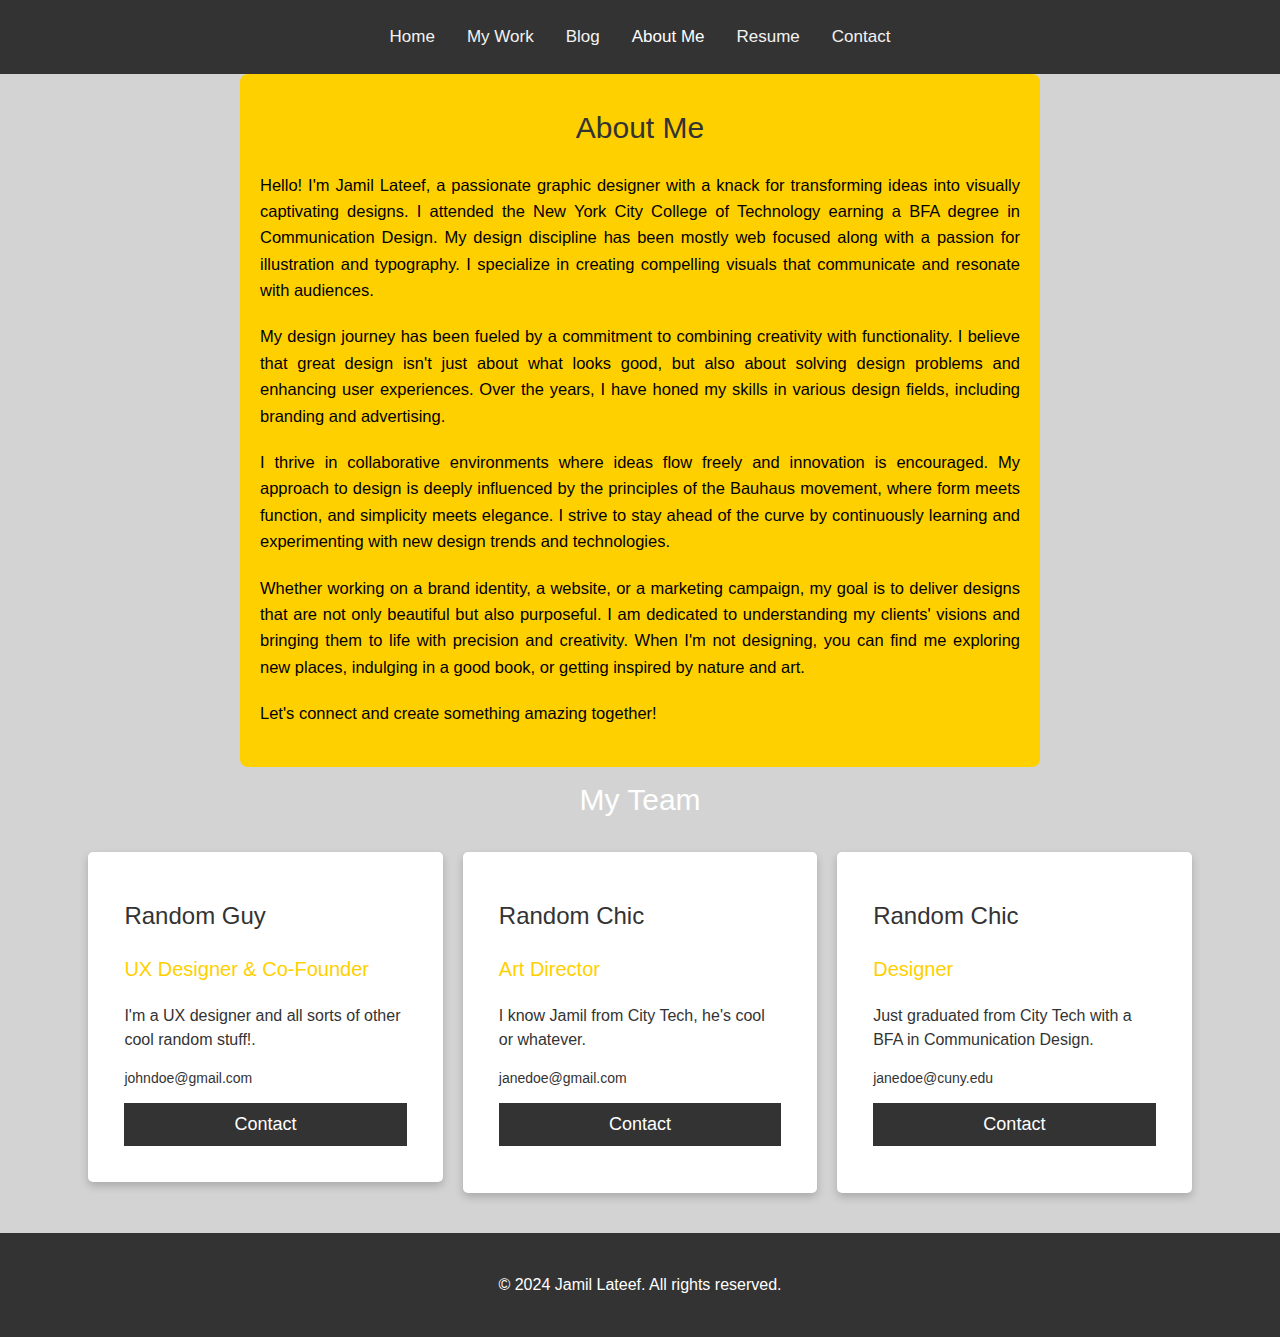
<file: about.html>
<!DOCTYPE html>
<html lang="en">
<head>
    <meta charset="UTF-8">
    <title>JamilLateef.com - About Me</title>
    <meta name="viewport" content="width=device-width, initial-scale=1">
    <meta name="description" content="About Jamil Lateef.">
    <link rel="stylesheet" href="https://www.w3schools.com/w3css/4/w3.css">
    <link rel="stylesheet" href="css/my-styles.css">
</head>
<body>
    <div>
        <header>
            <div class="topnav">
                <a href="index.html">Home</a>
                <a href="index.html#my-work">My Work</a>
                <a href="blog.html">Blog</a>
                <a class="active" href="about.html">About Me</a>
                <a href="resume.html">Resume</a>
                <a href="contact.html">Contact</a>
            </div>
        </header>

        <div class="about-section">
            <h2>About Me</h2>
            <p>Hello! I'm Jamil Lateef, a passionate graphic designer with a knack for transforming ideas into visually captivating designs. 
               I attended the New York City College of Technology earning a BFA degree in Communication Design. My design discipline has been mostly web focused along with a passion for illustration and typography.
               I specialize in creating compelling visuals that communicate and resonate with audiences.</p>
            <p>My design journey has been fueled by a commitment to combining creativity with functionality. I believe that great design isn't just about what looks good, 
                but also about solving design problems and enhancing user experiences. Over the years, I have honed my skills in various design fields, including branding and advertising.</p>
            <p>I thrive in collaborative environments where ideas flow freely and innovation is encouraged. My approach to design is deeply influenced by the principles of the Bauhaus movement, 
                where form meets function, and simplicity meets elegance. I strive to stay ahead of the curve by continuously learning and experimenting with new design trends and technologies.</p>
            <p>Whether working on a brand identity, a website, or a marketing campaign, my goal is to deliver designs that are not only beautiful but also purposeful. 
                I am dedicated to understanding my clients' visions and bringing them to life with precision and creativity. When I'm not designing, you can find me exploring new places, 
                indulging in a good book, or getting inspired by nature and art.</p>
            <p>Let's connect and create something amazing together!</p>
          </div>
          

        <h2 style="text-align:center">My Team</h2>
        <div class="row">
            <div class="column">
                <div class="card">
                  <div class="container">
                    <h2 class="member-name">Random Guy</h2>
                    <p class="title">UX Designer & Co-Founder</p>
                    <p class="description">I'm a UX designer and all sorts of other cool random stuff!.</p>
                    <p class="email">johndoe@gmail.com</p>
                    <button class="button">Contact</button>
                  </div>
                </div>
              </div>
              

            <div class="column">
                <div class="card">
                    <div class="container">
                        <h2 class="member-name">Random Chic</h2>
                        <p class="title">Art Director</p>
                        <p class="description">I know Jamil from City Tech, he's cool or whatever.</p>
                        <p class="email">janedoe@gmail.com</p>
                        <p><button class="button">Contact</button></p>
                    </div>
                </div>
            </div>

            <div class="column">
                <div class="card">
                    <div class="container">
                        <h2 class="member-name">Random Chic</h2>
                        <p class="title">Designer</p>
                        <p class="description">Just graduated from City Tech with a BFA in Communication Design.</p>
                        <p class="email">janedoe@cuny.edu</p>
                        <p><button class="button">Contact</button></p>
                    </div>
                </div>
            </div>
        </div>

        <div class="footer">
            <p>&copy; 2024 Jamil Lateef. All rights reserved.</p>
        </div>
    </div>
</body>
</html>
</file>
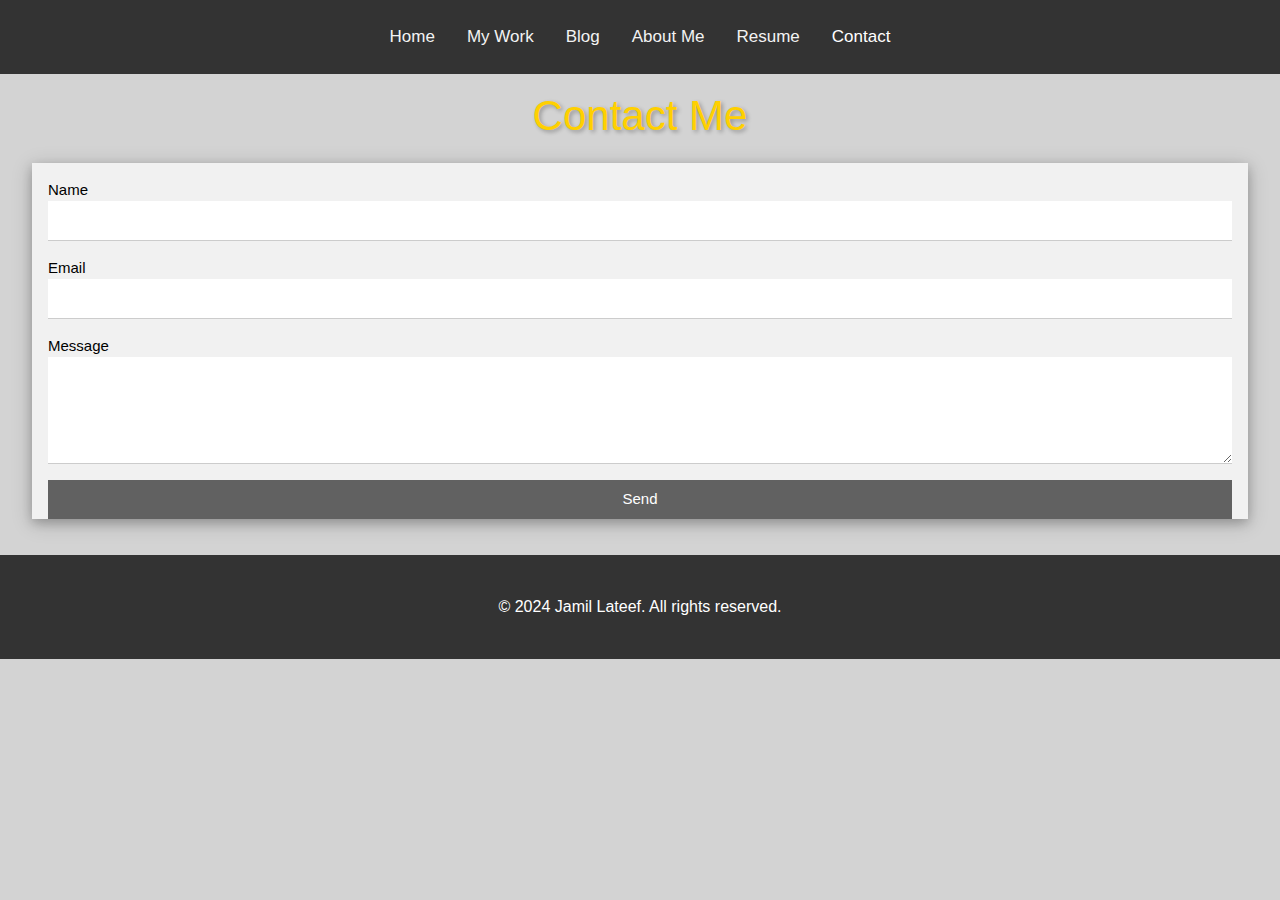
<file: contact.html>
<!DOCTYPE html>
<html lang="en">
<head>
    <meta charset="UTF-8">
    <title>JamilLateef.com</title>
    <meta name="viewport" content="width=device-width, initial-scale=1">
    <meta name="description" content="Contact Jamil through this form.">
    <link rel="stylesheet" href="https://www.w3schools.com/w3css/4/w3.css">
    <link rel="stylesheet" href="css/my-styles.css">
</head>
<body>
    <div>
        <header>
            <div class="topnav">
                <a href="index.html">Home</a>
                <a href="index.html#my-work">My Work</a>
                <a href="blog.html">Blog</a>
                <a href="about.html">About Me</a>
                <a href="resume.html">Resume</a>
                <a class="active" href="contact.html">Contact</a>
            </div>
        </header>

        <div class="w3-container">
            <h1 class="contact-headline">Contact Me</h1>
            <form action="https://formsubmit.co/jlateefdiaspora@gmail.com" method="POST" class="w3-container w3-card-4 w3-light-grey w3-text-black w3-margin">
                <div class="w3-section">
                    <label>Name</label>
                    <input class="w3-input" type="text" name="name" required>
                </div>
                <div class="w3-section">
                    <label>Email</label>
                    <input class="w3-input" type="email" name="email" required>
                </div>
                <div class="w3-section">
                    <label>Message</label>
                    <textarea class="w3-input" name="message" rows="4" required></textarea>
                </div>
                <button type="submit" class="w3-button w3-block w3-dark-grey">Send</button>
            </form>
        </div>

        <div class="footer">
            <p>&copy; 2024 Jamil Lateef. All rights reserved.</p>
        </div>
    </div>
</body>
</html>
</file>
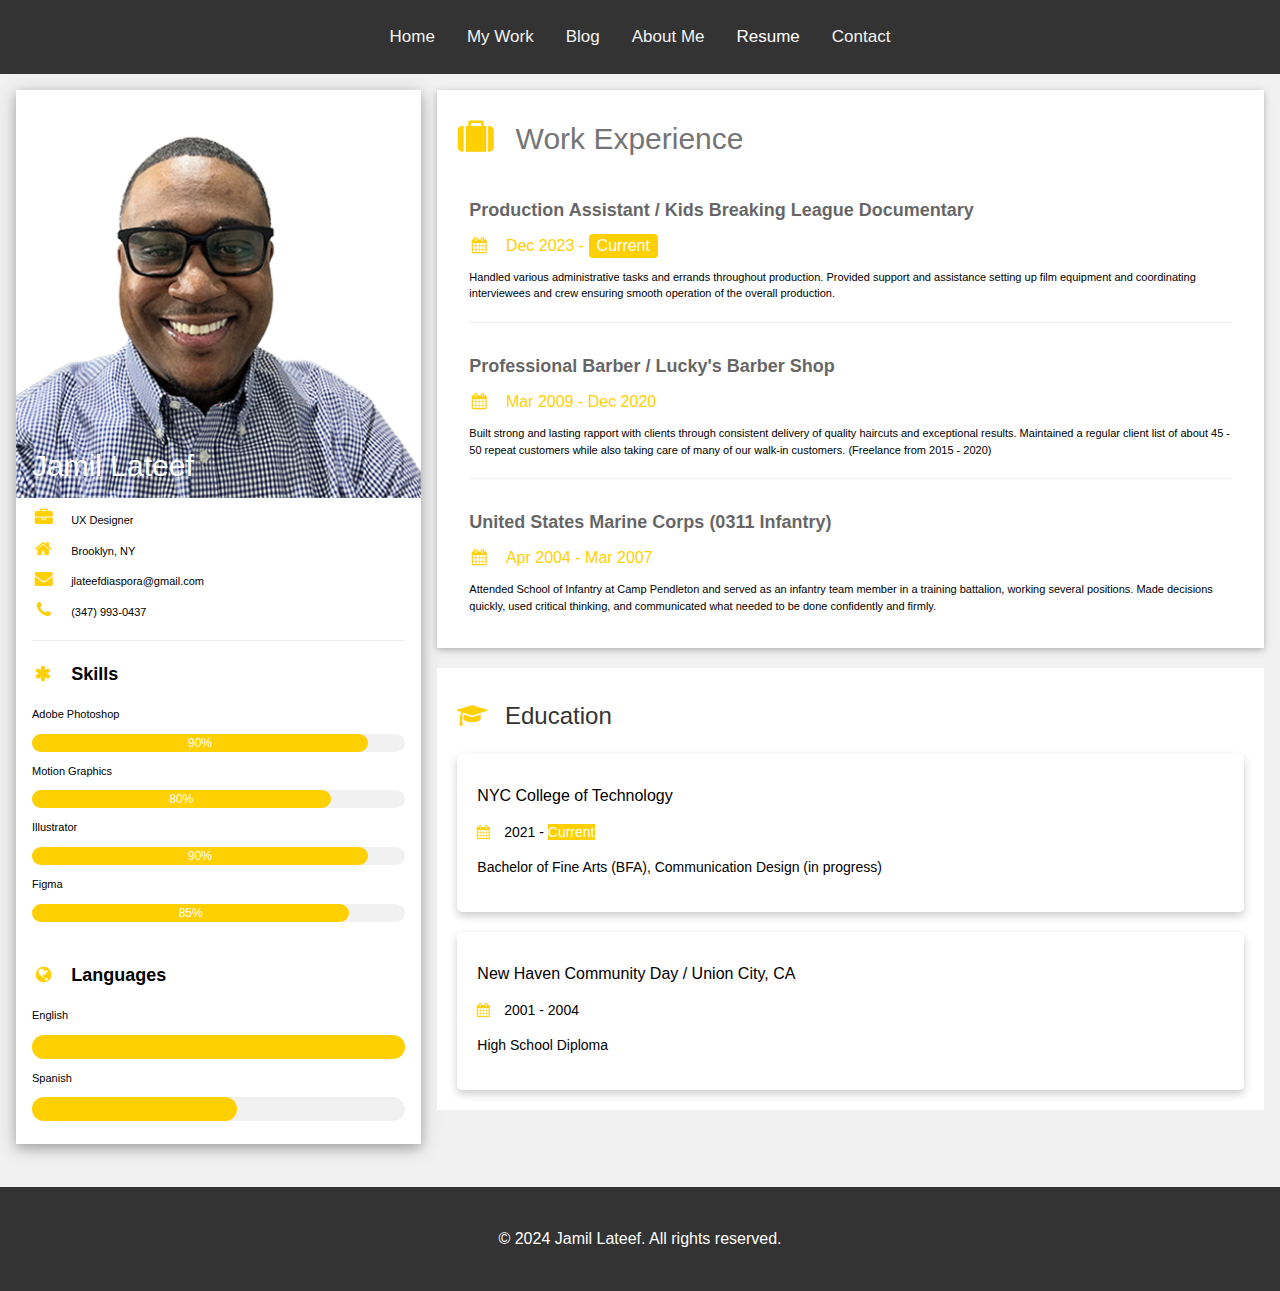
<file: resume.html>
<!DOCTYPE html>

<html lang="en">
    <head>
        <title>JamilLateef.com - Resume</title>
        <meta charset="UTF-8">
        <meta name="viewport" content="width=device-width, initial-scale=1">
        <link rel="stylesheet" href="https://www.w3schools.com/w3css/4/w3.css">
        <link rel="stylesheet" href="https://cdnjs.cloudflare.com/ajax/libs/font-awesome/4.7.0/css/font-awesome.min.css">
        <link rel="stylesheet" href="css/my-styles.css">
    </head>

    <body class="w3-light-grey">
        <header>
            <div class="topnav">
                <a href="index.html">Home</a>
                <a href="index.html#my-work">My Work</a>
                <a href="blog.html">Blog</a>
                <a href="about.html">About Me</a>
                <a class="active" href="resume.html">Resume</a>
                <a href="contact.html">Contact</a>
            </div>
        </header>

        <!-- Page Container -->
        <div class="w3-content w3-margin-top" style="max-width:1400px;">

            <!-- The Grid -->
            <div class="w3-row-padding">

                <!-- Left Column -->
                <div class="w3-third">
                    <div class="w3-white w3-text-grey w3-card-4">
                        <div class="w3-display-container">
                            <img src="assets/ePort.png" style="width:100%" alt="Avatar">
                            <div class="w3-display-bottomleft w3-container w3-text-black">
                                <h2>Jamil Lateef</h2>
                            </div>
                        </div>
                        <div class="w3-container">
                            <p><i class="fa fa-briefcase fa-fw w3-margin-right w3-large w3-text-teal"></i>UX Designer</p>
                            <p><i class="fa fa-home fa-fw w3-margin-right w3-large w3-text-teal"></i>Brooklyn, NY</p>
                            <p><i class="fa fa-envelope fa-fw w3-margin-right w3-large w3-text-teal"></i>jlateefdiaspora@gmail.com</p>
                            <p><i class="fa fa-phone fa-fw w3-margin-right w3-large w3-text-teal"></i>(347) 993-0437</p>
                            <hr>

                            <p class="w3-large"><b><i class="fa fa-asterisk fa-fw w3-margin-right w3-text-teal"></i>Skills</b></p>
                            <p>Adobe Photoshop</p>
                            <div class="w3-light-grey w3-round-xlarge w3-small">
                                <div class="w3-container w3-center w3-round-xlarge w3-teal" style="width:90%">90%</div>
                            </div>
                            <p>Motion Graphics</p>
                            <div class="w3-light-grey w3-round-xlarge w3-small">
                                <div class="w3-container w3-center w3-round-xlarge w3-teal" style="width:80%">
                                    <div class="w3-center w3-text-white">80%</div>
                                </div>
                            </div>
                            <p>Illustrator</p>
                            <div class="w3-light-grey w3-round-xlarge w3-small">
                                <div class="w3-container w3-center w3-round-xlarge w3-teal" style="width:90%">90%</div>
                            </div>
                            <p>Figma</p>
                            <div class="w3-light-grey w3-round-xlarge w3-small">
                                <div class="w3-container w3-center w3-round-xlarge w3-teal" style="width:85%">85%</div>
                            </div>
                            <br>

                            <p class="w3-large w3-text-theme"><b><i class="fa fa-globe fa-fw w3-margin-right w3-text-teal"></i>Languages</b></p>
                            <p>English</p>
                            <div class="w3-light-grey w3-round-xlarge">
                                <div class="w3-round-xlarge w3-teal" style="height:24px;width:100%"></div>
                            </div>
                            <p>Spanish</p>
                            <div class="w3-light-grey w3-round-xlarge">
                                <div class="w3-round-xlarge w3-teal" style="height:24px;width:55%"></div>
                            </div>
                            <br>
                        </div>
                    </div>
                    <br>
                <!-- End Left Column -->
                </div>

                <!-- Right Column -->
                <div class="w3-twothird">
                    <div class="w3-container w3-card w3-white w3-margin-bottom">
                        <h2 class="w3-text-grey w3-padding-16"><i class="fa fa-suitcase fa-fw w3-margin-right w3-xxlarge w3-text-teal"></i>Work Experience</h2>
                        <div class="w3-container">
                            <h5 class="w3-opacity"><b>Production Assistant / Kids Breaking League Documentary</b></h5>
                            <h6 class="w3-text-teal"><i class="fa fa-calendar fa-fw w3-margin-right"></i>Dec 2023 - <span class="w3-tag w3-teal w3-round">Current</span></h6>
                            <p>Handled various administrative tasks and errands throughout production. Provided support and assistance setting up film equipment and coordinating interviewees and crew ensuring smooth operation of the overall production.</p>
                            <hr>
                        </div>
                        <div class="w3-container">
                            <h5 class="w3-opacity"><b>Professional Barber / Lucky's Barber Shop</b></h5>
                            <h6 class="w3-text-teal"><i class="fa fa-calendar fa-fw w3-margin-right"></i>Mar 2009 - Dec 2020</h6>
                            <p>Built strong and lasting rapport with clients through consistent delivery of quality haircuts and exceptional results. Maintained a regular client list of about 45 - 50 repeat customers while also taking care of many of our walk-in customers. (Freelance from 2015 - 2020)</p>
                            <hr>  
                        </div>
                        <div class="w3-container">
                            <h5 class="w3-opacity"><b>United States Marine Corps (0311 Infantry)</b></h5>
                            <h6 class="w3-text-teal"><i class="fa fa-calendar fa-fw w3-margin-right"></i>Apr 2004 - Mar 2007</h6>
                            <p>Attended School of Infantry at Camp Pendleton and served as an infantry team member in a training battalion, 
                                working several positions. Made decisions quickly, used critical thinking, 
                                and communicated what needed to be done confidently and firmly.</p><br>
                        </div>
                    </div>
           
                    <div class="education-section">
                        <h2><i class="fa fa-graduation-cap"></i> Education</h2>
                        <!-- Add your education details here -->
                        <div class="card">
                          <h5>NYC College of Technology</h5>
                          <p><i class="fa fa-calendar"></i> 2021 - <span class="current">Current</span></p>
                          <p>Bachelor of Fine Arts (BFA), Communication Design (in progress)</p>
                        </div>
                        <div class="card">
                          <h5>New Haven Community Day / Union City, CA</h5>
                          <p><i class="fa fa-calendar"></i> 2001 - 2004</p>
                          <p>High School Diploma</p>
                        </div>
                      </div>
                      
                      
                <!-- End Right Column -->
                </div>
            <!-- End Grid -->
            </div>
        <!-- End Page Container -->
        </div>

        <div class="footer">
            <p>&copy; 2024 Jamil Lateef. All rights reserved.</p>
        </div>
</file>
<file: css/my-styles.css>
/* General Styles */
* {
  font-family: 'Araboto Regular', Arial, sans-serif;
  color: #000000;
  box-sizing: border-box;
}

/* Header Styles */
header {
  background-color: #333333;
  padding: 10px 0;
  display: flex;
  justify-content: center;
  align-items: center;
}

/* Navigation Styles */
.topnav {
  overflow: hidden;
  background-color: #333333;
  display: flex;
  justify-content: center;
}

.topnav a {
  float: none; /* Disable the float */
  color: #f2f2f2;
  text-align: center;
  padding: 14px 16px;
  text-decoration: none;
  font-size: 17px;
}

.topnav a:hover {
  background-color: #FFD000; /* Changed my hover background color to specefied yellow */
  color: black;
}

.topnav a.active {
  background-color: #333333; /* Match the background color */
  color: white;
}

/* Welcome Section */

.welcome-section {
  padding: 100px 20px;
  text-align: center;
  background-color: #D3D3D3;
}

.welcome-section img {
  border-radius: 50%;
  width: 300px;
  height: 300px;
  object-fit: cover;
}

.welcome-section h1 {
  font-family: 'Araboto Black', Arial, sans-serif;
  font-size: 50px;
  color: #333333;
  margin: 20px 0 10px 0;
}

.welcome-section p {
  font-family: 'Araboto Regular', Arial, sans-serif;
  font-size: 20px;
  color: #333333;
  background-color: #FFD000; /* Add yellow background color */
  display: inline-block; /* Fit the background color to the text width */
  padding: 5px; /* Add some padding for better appearance */
}

/* Slideshow container */
.slideshow-container {
  max-width: 1000px;
  position: relative;
  margin: auto;
}

/* Full-width images */
.mySlides img {
  width: 100%;
  height: auto;
  max-height: 500px;
  object-fit: contain;
}

.mySlides {
  display: none;
}

.fade {
  animation-name: fade;
  animation-duration: 1.5s;
}

@keyframes fade {
  from {opacity: .4} 
  to {opacity: 1}
}

.prev, .next {
  cursor: pointer;
  position: absolute;
  top: 50%;
  width: auto;
  margin-top: -22px;
  padding: 16px;
  color: white;
  font-weight: bold;
  font-size: 18px;
  transition: 0.6s ease;
  border-radius: 0 3px 3px 0;
  user-select: none;
}

.next {
  right: 0;
  border-radius: 3px 0 0 3px;
}

.prev:hover, .next:hover {
  background-color: rgba(0,0,0,0.8);
}

.numbertext {
  color: #f2f2f2;
  font-size: 12px;
  padding: 8px 12px;
  position: absolute;
  top: 0;
}

.dot {
  cursor: pointer;
  height: 15px;
  width: 15px;
  margin: 0 2px;
  background-color: #bbb;
  border-radius: 50%;
  display: inline-block;
  transition: background-color 0.6s ease;
}

.active, .dot:hover {
  background-color: #717171;
}

.modal {
  display: none;
  position: fixed;
  z-index: 1;
  padding-top: 60px;
  left: 0;
  top: 0;
  width: 100%;
  height: 100%;
  overflow: auto;
  background-color: rgb(0,0,0);
  background-color: rgba(0,0,0,0.9);
}

.modal-content {
  margin: auto;
  display: block;
  width: 80%;
  max-width: 700px;
}

#caption {
  margin: auto;
  display: block;
  width: 80%;
  max-width: 700px;
  text-align: center;
  color: #ccc;
  padding: 10px 0;
  height: 150px;
}

.modal-content, #caption {  
  animation-name: zoom;
  animation-duration: 0.6s;
}

@keyframes zoom {
  from {transform: scale(0)} 
  to {transform: scale(1)}
}

.close {
  position: absolute;
  top: 15px;
  right: 35px;
  color: #f1f1f1;
  font-size: 40px;
  font-weight: bold;
  transition: 0.3s;
}

.close:hover,
.close:focus {
  color: #bbb;
  text-decoration: none;
  cursor: pointer;
}

h1, .my-work-heading {
  font-family: 'Araboto Black', Arial, sans-serif;
  font-size: 50px;
  color: #333333;
  text-align: center;
}

h2 {
  font-family: 'Araboto Medium', Arial, sans-serif;
  font-size: 30px;
  color: #FFFFFF;
}

p {
  font-family: 'Araboto Regular', Arial, sans-serif;
  font-size: 11px;
  color: #000000;
}

body {
  background-color: #D3D3D3;
}

footer {
  background-color: #000000;
  color: #FFFFFF;
  text-align: center;
  padding: 16px;
}

/* About Section */

.about-section {
  background-color: #FFD000; /* My style guide's background color */
  padding: 20px;
  border-radius: 8px;
  max-width: 800px;
  margin: 0 auto;
  color: #333333; /* My style guide's text color */
  font-family: 'Araboto Regular', Arial, sans-serif;
  line-height: 1.6;
}

.about-section h2 {
  text-align: center;
  font-size: 2em;
  color: #333333; /* My style guide's heading color */
  margin-bottom: 20px;
}

.about-section p {
  text-align: justify;
  margin-bottom: 20px;
  font-size: 1.1em;
}



/* Team Section */

.row {
  display: flex;
  justify-content: center;
  flex-wrap: wrap;
}

.column {
  flex: 30%;
  max-width: 30%;
  padding: 0 10px;
  margin-bottom: 20px;
}

.column img {
  margin-top: 8px;
  vertical-align: middle;
}

.card {
  box-shadow: 0 4px 8px 0 rgba(0, 0, 0, 0.2);
  transition: 0.3s;
  border-radius: 5px;
}

.card:hover {
  box-shadow: 0 8px 16px 0 rgba(0, 0, 0, 0.2);
}

.container {
  padding: 16px;
}

.card .container .member-name {
  font-family: 'Araboto Medium', Arial, sans-serif;
  color: #333333; /* Dark Gray */
  font-size: 24px; /* Adjust this value to change the size of the member name */
  margin-bottom: 10px; /* margin to separate from title */
}

.card .container .title {
  font-family: 'Araboto Medium', Arial, sans-serif;
  color: #FFD000; /* My style guide yellow */
  font-size: 20px; /* If I adjust this value, it changes the size of the role title */
}

.card .container .description {
  font-size: 16px; /* If I adjust this value, it changes the size of the description text */
  color: #333333; /* Dark Gray */
}

.card .container .email {
  font-size: 14px; /* If I adjust this value, it changes the size of the email text */
  color: #333333; /* Dark Gray from my style guide */
}

.button {
  border: none;
  outline: 0;
  display: inline-block;
  padding: 8px 16px;
  color: white;
  background-color: #333333;
  text-align: center;
  cursor: pointer;
  width: 100%;
  font-size: 18px;
}

.button:hover {
  background-color: #FFD000; /* Add yellow background color */
}





/* Blog Page Styles */

.header {
  padding: 50px;
  text-align: center;
  background: #FFD000;
  color: #333333;
}

.header h2 {
  font-family: 'Araboto Black', Arial, sans-serif;
  font-size: 50px;
  color: #333333;  
  text-align: center;
}

/* Set color of all h2 elements within the left column cards to my specified dark gray */
.leftcolumn .card h2 {
  color: #333333; /* Dark Gray */
}

/* Target only the h5 elements within .leftcolumn .card */
.leftcolumn .card h5 {
  font-family: 'Araboto Regular', Arial, sans-serif;
  font-size: 18px; /* Adjust this value as needed */
  color: #808080; /* Medium Gray */
  margin-bottom: 10px; /* Might need this to separate from other elements */
}

/* Target only the first p elements within .leftcolumn .card */
.leftcolumn .card p:first-of-type {
  font-family: 'Araboto Regular', Arial, sans-serif;
  font-size: 15px; /* Adjust this value as needed */
  color: #333333; /* Dark Gray */
  margin-bottom: 10px; /* Add margin to separate from other elements */
}

.archive-section {
  text-align: center;
}

.archive-section h2 {
  font-family: 'Araboto Black', Arial, sans-serif;
  font-size: 30px;
  color: #333333;
  text-align: center;
  background-color: transparent;
}

.archive-section p {
  font-size: 16px; /* Adjust this size as needed */
}

.search-panel {
  display: flex;
  justify-content: center;
  align-items: center;
  margin-bottom: 10px;
}

.search-panel input[type="text"] {
  padding: 10px;
  font-size: 16px;
  border: 1px solid #ccc;
  border-radius: 4px;
  width: 70%;
  box-sizing: border-box;
}

.search-panel button[type="submit"],
.search-panel button[type="button"] {
  background-color: #FFD000;
  border: none;
  color: #333333;
  padding: 10px;
  font-size: 16px;
  cursor: pointer;
  border-radius: 4px;
  margin-left: 5px;
}

.search-panel button[type="submit"]:hover,
.search-panel button[type="button"]:hover {
  background-color: #333333;
  color: #FFD000;
}

.row {
  display: flex;
  flex-wrap: wrap;
  padding: 0 16px;
}

.leftcolumn {
  flex: 70%;
  padding: 0 16px;
}

.rightcolumn {
  flex: 30%;
  padding: 0 16px;
}

.card {
  background-color: white;
  padding: 20px;
  margin-top: 20px;
}


.fakeimg {
  background-color: transparent; /* Removes the background color */
  width: 100%;
  height: auto; /* Allow height to adjust based on the image */
  overflow: hidden; /* Hide any overflow */
}

.fakeimg img {
  width: 100%;
  height: auto;
  object-fit: cover; /* Ensures the image covers the entire container */
}

.footer {
  padding: 20px;
  text-align: center;
  background: #333333;
  color: white;
  margin-top: 20px;
}

.footer p {
  font-size: 15px; /* Adjust this value to make the text larger */
  font-family: 'Araboto Regular', Arial, sans-serif;
  color: white; /* Ensure the text color is readable against the background */
  background-color: #333333; /* Adds background color to match the footer */
  padding: 20px; /* adds padding for better spacing */
  text-align: center; /* Center align the text */
  margin: 0; /* Removes default margins */
}


.contact-headline {
  font-family: 'Araboto Black', Arial, sans-serif;
  font-size: 42px; /* Increased font size */
  color: #FFD000; /* My style guide yellow color */
  text-align: center;
  text-shadow: 2px 2px 4px rgba(0, 0, 0, 0.3); /* Slight drop shadow */
}


/* Resume Page Styles */

/* Change all Font Awesome icons from green to yellow */
.fa, .fas, .fa-calendar, .fa-phone, .fa-envelope, .fa-map-marker-alt {
  color: #FFD000; /* Yellow color from my style guide */
}

/* Change all other green text elements to yellow */
.resume .text-green, .current {
  color: #FFD000;
}

.resume .card h2 { 
  font-size: 21px;
}

.resume .card h5 {
  font-size: 18px; /* Adjust as needed */
}

/* Adjust font size for paragraph text in the resume page */
.resume .card p {
  font-size: 14px; 
}

/* Adjust font size for the skills section */
.skills p {
  font-size: 17px; 
}

.skills .progress-bar {
  height: 20px; /* Adjust bar height if needed */
  line-height: 20px; /* Ensures text inside is vertically centered */
  font-size: 14px; /* Adjust as needed */
}

/* Adjust font size for the languages section */
.languages p {
  font-size: 16px; 
}

.languages .progress-bar {
  height: 20px; /* Adjust bar height if needed */
  line-height: 20px; /* Ensures text inside is vertically centered */
  font-size: 14px; 
}

/* Adjust font size for the education section */
.education-section h2 {
  font-size: 24px; 
}

.education-section h5 {
  font-size: 16px; 
}

.education-section p {
  font-size: 14px; 
}

/* Adjust font size for footer text */
.footer p {
  font-size: 16px; 
}

/* Change all progress bar colors from green to yellow */
.progress-bar {
  background-color: #FFD000; 
}

/* Change green text elements (dates) and "Current" rectangle to yellow */
.resume .text-green, .current {
  color: #FFD000; 
}

.current {
  background-color: #FFD000 !important; /* Yellow color for the "Current" rectangle */
  color: white !important; /* This makes sure text inside is readable */
}

/* Additional styles for Education section */
.education-section {
  padding: 20px;
  background-color: white;
  margin-top: 20px;
}

.education-section h2 {
  font-family: 'Araboto Black', Arial, sans-serif;
  color: #333333; /* Dark Gray */
}

.education-section .fa {
  color: #FFD000; /* Yellow color for the icon */
  margin-right: 10px;
}

/* Override W3.CSS progress bar colors */
.w3-teal {
  background-color: #FFD000 !important; /* Yellow color from my style guide */
}

/* Override W3.CSS dates and "Current" badge to yellow */
.w3-text-green, .current {
  color: #FFD000 !important; /* Yellow color for icons and text */
}

.current {
  background-color: #FFD000 !important; /* Yellow background for "current" badge */
  color: white !important; /* Ensures text inside "current" badge is readable */
}

/* Ensure icons in skills and languages section are yellow */
.skills .fa, .languages .fa {
  color: #FFD000 !important; /* Yellow color from your style guide */
}

/* Education section styles */
.education-section h2 .fa {
  color: #FFD000; /* Yellow color for the icon */
  margin-right: 10px;
}

/* Override W3.CSS progress bar colors */
.w3-teal {
  background-color: #FFD000 !important; /* Yellow color from your style guide */
}

/* Override W3.CSS text color for dates and other elements */
.w3-text-teal {
  color: #FFD000 !important; /* Yellow color from your style guide */
}

/* Override W3.CSS dates and "Current" badge to yellow */
.w3-text-green, .current {
  color: #FFD000 !important; /* Yellow color for icons and text */
}

.current {
  background-color: #FFD000 !important; /* Yellow background for "current" badge */
  color: white !important; /* Ensures text inside "current" badge is readable */
}

/* Ensure icons in skills and languages section are yellow */
.skills .fa, .languages .fa {
  color: #FFD000 !important; /* Yellow color from my style guide */
}

/* Education section styles */
.education-section h2 .fa {
  color: #FFD000; /* Yellow color for the icon */
  margin-right: 10px;
}
</file>
